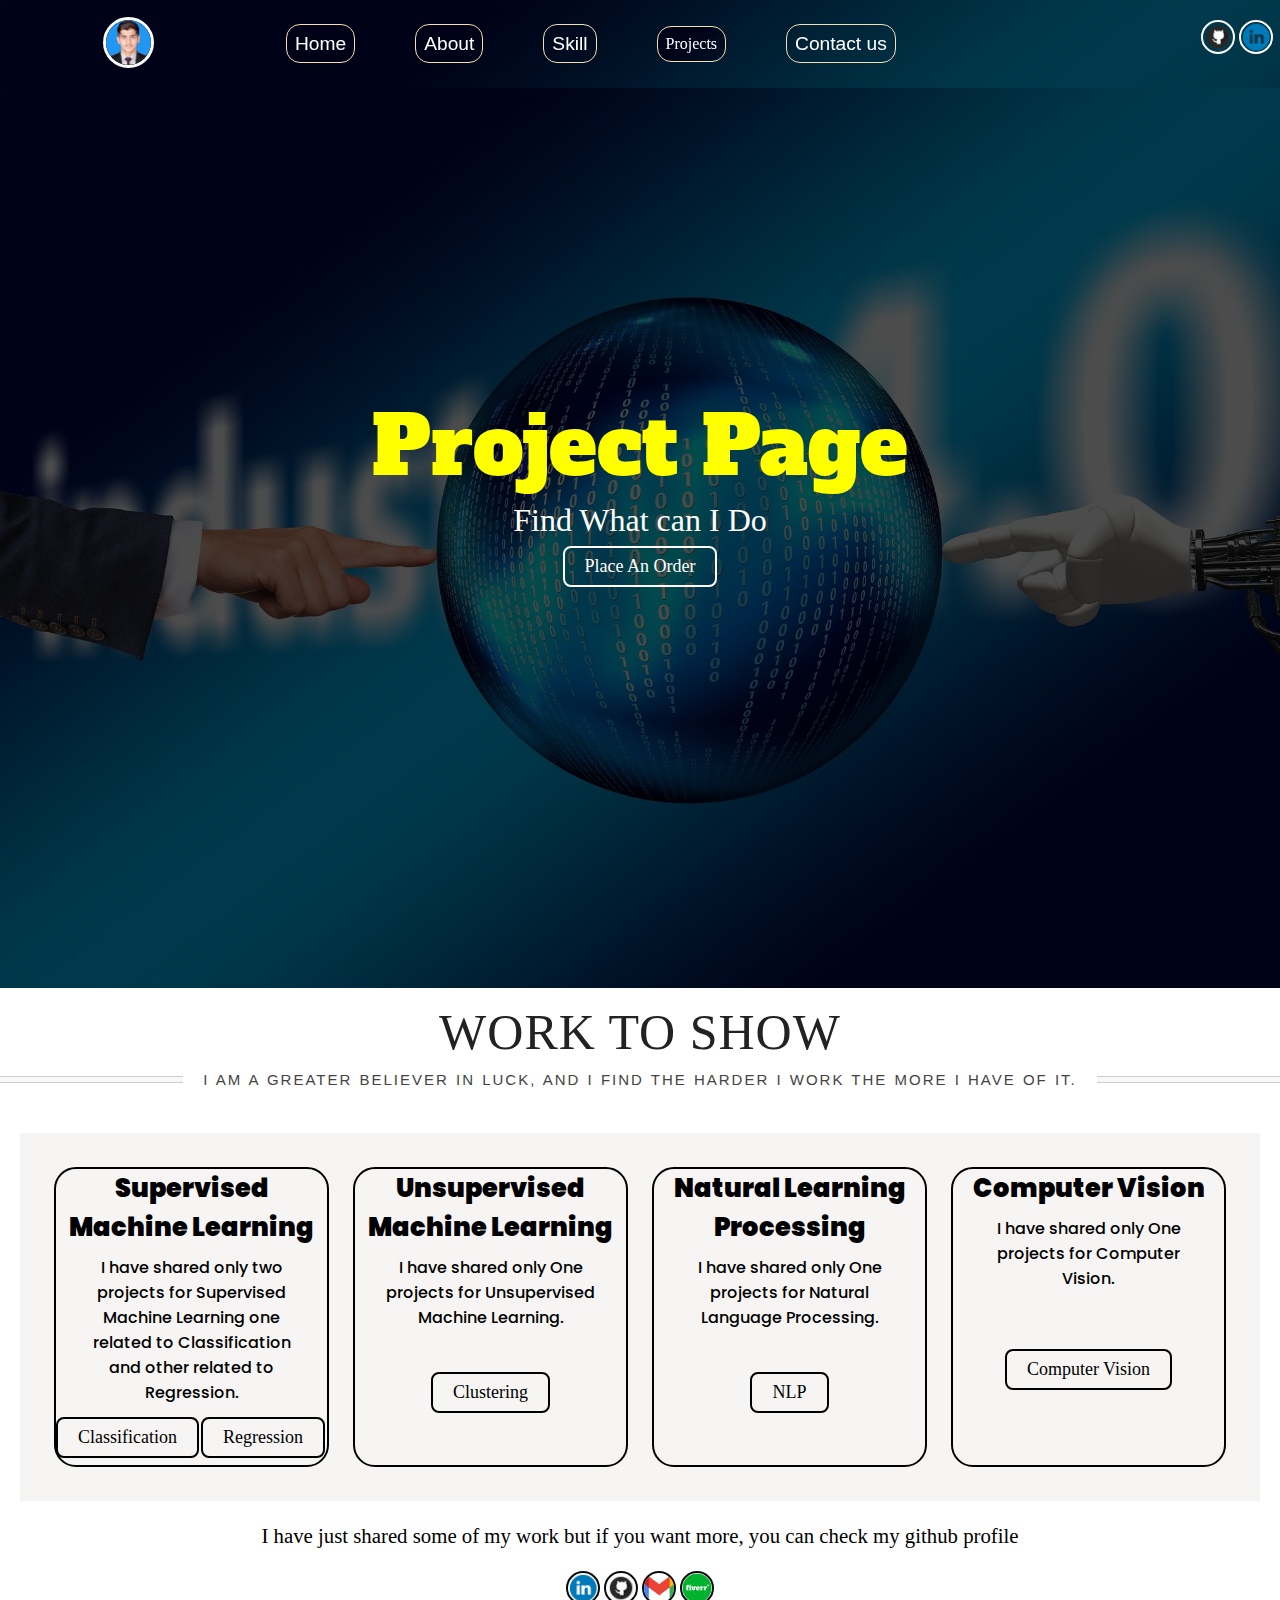
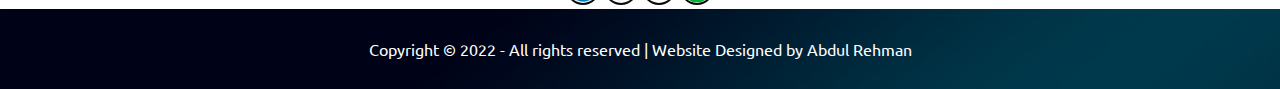
<file: project_page.html>
<!DOCTYPE html>
<html>

<head>
  <title>Project Page Abdul Rehman</title>
  <link rel="icon" type="image/x-icon" href="img/my_pic.png">
  <link rel="stylesheet" href="project_page.css">
  <link rel="preconnect" href="https://fonts.googleapis.com">
  <link rel="preconnect" href="https://fonts.gstatic.com" crossorigin>
  <link rel="preconnect" href="https://fonts.googleapis.com">
  <link rel="preconnect" href="https://fonts.googleapis.com">
  <link rel="preconnect" href="https://fonts.gstatic.com" crossorigin>
  <link rel="preconnect" href="https://fonts.googleapis.com">
  <link rel="preconnect" href="https://fonts.gstatic.com" crossorigin>
  <link rel="preconnect" href="https://fonts.googleapis.com">
  <link rel="preconnect" href="https://fonts.gstatic.com" crossorigin>
  <link href="https://fonts.googleapis.com/css2?family=Ubuntu&display=swap" rel="stylesheet">
  <link href="https://fonts.googleapis.com/css2?family=Alumni+Sans+Collegiate+One&display=swap" rel="stylesheet">
  <link href="https://fonts.googleapis.com/css2?family=Poppins:wght@300&display=swap" rel="stylesheet">
  <link rel="preconnect" href="https://fonts.gstatic.com" crossorigin>
  <link href="https://fonts.googleapis.com/css2?family=Alfa+Slab+One&display=swap" rel="stylesheet">
  <link rel="preconnect" href="https://fonts.googleapis.com">
  <link rel="preconnect" href="https://fonts.gstatic.com" crossorigin>
  <link href="https://fonts.googleapis.com/css2?family=Signika:wght@300&display=swap" rel="stylesheet">
  <script src="https://ajax.googleapis.com/ajax/libs/jquery/3.4.1/jquery.min.js"></script>
  <script src="port.js"></script>
  <script>/* When the user clicks on the button,
  toggle between hiding and showing the dropdown content */
    function myFunction() {
      document.getElementById("myDropdown").classList.toggle("show");
    }

    // Close the dropdown menu if the user clicks outside of it
    window.onclick = function (event) {
      if (!event.target.matches('.dropbtn')) {
        var dropdowns = document.getElementsByClassName("dropdown-content");
        var i;
        for (i = 0; i < dropdowns.length; i++) {
          var openDropdown = dropdowns[i];
          if (openDropdown.classList.contains('show')) {
            openDropdown.classList.remove('show');
          }
        }
      }
    }
    burger = document.querySelector('.burger')
    navbar = document.querySelector('.navbar')
    navList = document.querySelector('.nav-list')
    burger.addEventListener('click', () => {
      navList.classList.toggle('v-class-resp')
      navbar.classList.toggle('h-nav-resp')
    })</script>
  <!-- whatsapp -->
  <script async src='https://d2mpatx37cqexb.cloudfront.net/delightchat-whatsapp-widget/embeds/embed.min.js'></script>
  <script>
    var wa_btnSetting = {"btnColor":"#16BE45","ctaText":"Message","cornerRadius":40,"marginBottom":20,"marginLeft":20,"marginRight":20,"btnPosition":"right","whatsAppNumber":"923163427315","welcomeMessage":"Hi there! \nHow can I help you?","zIndex":999999,"btnColorScheme":"light"};
    window.onload = () => {
      _waEmbed(wa_btnSetting);
    };
  </script>
</head>

<body>
  <nav class="navbar bg h-nav-resp">
    <ul class="nav-list v-class-resp">
      <div class="logo"><a href="index.html"><img src="img/my_pic.png" alt=""></a></div>
      <li><a class="border" href="index.html" target="_blank">Home</a></li>
      <li><a class="border" href="index.html#about" target="_blank">About</a></li>
      <li><a class="border" href="index.html#about" target="_blank">Skill</a></li>
      <li>
        <div class="dropdown ">
          <button onclick="myFunction()" class="dropbtn border">Projects</button>
          <div id="myDropdown" class="dropdown-content">
            <a class="scroll_text" href="#">Project Page</a>
            <a class="scroll_text" href="#">Supervised</a>
            <a class="scroll_text" href="#">Unsupervised</a>
            <a class="scroll_text" href="#">Computer vision</a>
            <a class="scroll_text" href="#">NLP</a>
          </div>
        </div>
      </li>
      <li><a class="border" href="index.html#contactme" target="_blank">Contact us</a></li>
      <li><a href="https://www.linkedin.com/in/abdul-rehman-b85a00215/" target="_blank"><img class="linkedin image"
            src="img/linkedin.png" alt=""></a></li>
      <li><a href="https://github.com/abdulrehmanmemon" target="_blank"><img class="github image" src="img/github.png"
            alt=""></a></li>
    </ul>
    <div class="burger">
      <div class="line"></div>
      <div class="line"></div>
      <div class="line"></div>
    </div>
  </nav>
  <section class="bg firstSection">
    <div class="box-main">
      <center>
        <div class="firstHalf">
          <p class="text-big">Project Page</p>
          <p class="text-small">Find What can I Do</p>
          <div class="buttons">
            <a href="#fiverr" target="_blank">
              <button class="btn b">
                Place An Order
              </button>
            </a>
          </div>
        </div>
      </center>
    </div>
  </section>
  <div class="nine">
    <h1>Work To Show<span>I am a greater believer in luck, and I find the harder I work the more I have of it.</span>
    </h1>
    <p class="span2">I am a greater believer in luck, and I find the harder I work the more I have of it.</p>
  </div>
  <!-- Skill distribute -->
  <section id="skill">
    <div class='skill'>
      <div class="sbox SML">
        <p class="heading sectiontag">Supervised Machine Learning</p>
        <p class="sectionsubtag">I have shared only two projects for Supervised Machine Learning one related to
          Classification and other related to Regression.
        <div class="sbutton">
          <center>
            <div class="buttons">
              <a href="#Classification" target="_blank">
                <button class="sbtn">
                  Classification
                </button>
              </a>
            </div>
          </center>
          <center>
            <div class="buttons reg">
              <a href="#Regression" target="_blank">
                <button class="sbtn">
                  Regression
                </button>
              </a>
            </div>
          </center>
        </div>
      </div>
      <div class="sbox USML">
        <p class="heading sectiontag">Unsupervised Machine Learning</p>
        <p class="sectionsubtag">I have shared only One projects for Unsupervised Machine Learning.
          <center>
            <div class="buttons other_b">
              <a href="#Clustering" target="_blank">
                <button class="sbtn">
                  Clustering
                </button>
              </a>
            </div>
          </center>

      </div>
      <div class="NLP sbox">
        <p class="heading sectiontag">Natural Learning Processing</p>
        <p class="sectionsubtag">I have shared only One projects for Natural Language Processing.
          <center>
            <div class="buttons other_b">
              <a href="#NLP" target="_blank">
                <button class="sbtn">
                  NLP
                </button>
              </a>
            </div>
          </center>
      </div>
      <div class="sbox CV">
        <p class="heading sectiontag">Computer Vision</p>
        <p class="sectionsubtag">I have shared only One projects for Computer Vision.
          <center>
            <div class="buttons other_b cv">
              <a href="#NLP" target="_blank">
                <button class="sbtn">
                  Computer Vision
                </button>
              </a>
            </div>
          </center>

      </div>
    </div>
  </section>
  <center>
    <P class="note"> I have just shared some of my work but if you want more, you can check my github profile</P>
    <div class="after_form">
      <a href="https://www.linkedin.com/in/abdul-rehman-b85a00215/" target="_blank"><img
          class="imagee" src="img/linkedin.png" alt=""></a>
      <a href="https://github.com/abdulrehmanmemon" target="_blank"><img class="imagee"
              src="img/github.png" alt=""></a></li>
      <a href="a.rehmanmemon.034@gmail.com" target="_blank"><img
          class="imagee" src="img/gmail.png" alt=""></a>
      <a href="#" target="_blank"><img
          class="imagee" src="img/fiverr.png" alt=""></a>
  </div>
  </center>
  <footer class="bg">
    <p class="text-footer">
        Copyright &copy; 2022 - All rights reserved | Website Designed by Abdul Rehman
    </p>
</footer>
<script src="port.js"></script>
</body>

</html>
</file>
<file: project_page.css>
*{
  margin: 0%;
  padding: 0%;
}
/* Dropdown Button */
.dropbtn {
  color: white; 
  font-size: 1.2rem;
  font-family: 'Segoe UI', Tahoma, Geneva, Verdana, sans-serif;
  /* border: 1px solid wheat;
  padding: 4px;
  border-radius: 14px; */
  background: rgba(0, 0, 0, 0.7) url('img/p_b.jpg');
  background-size: cover;
  background-blend-mode: darken;
  /* color: white; */
  /* padding: 16px; */
  /* font-size: 16px; */
  cursor: pointer;
}

/* Dropdown button on hover & focus */
.dropbtn:hover, .dropbtn:focus {
   color: gray;
}

/* The container <div> - needed to position the dropdown content */
.dropdown {
  position: relative;
  display: inline-block;
}

/* Dropdown Content (Hidden by Default) */
.dropdown-content {
  display: none;
  position: absolute;
  background: url(img/p_b.jpg);
  min-width: 160px;
  box-shadow: 0px 8px 16px 0px rgba(0,0,0,0.2);
  z-index: 1;
}

/* Links inside the dropdown */
.dropdown-content a {
  color: black;
  padding: 12px 16px;
  text-decoration: none;
  display: block;
}

/* Change color of dropdown links on hover */
.dropdown-content a:hover {background-color: #ddd}

/* Show the dropdown menu (use JS to add this class to the .dropdown-content container when the user clicks on the dropdown button) */
.show {display:block;}
.logo{
  width: 20%;
  display: flex;
  justify-content: center;
  align-items: center;
}
.logo img{
  width: 45px;
  border: 3px solid white;
  border-radius: 50%;
}
.navbar{
  display: flex;
  align-items: center;
  justify-content: center;
  position: sticky;
  top: 0;
  cursor: pointer;
}
.nav-list{
  display: flex;
  width: 100%;
  align-items: center;
}
.nav-list li{
  list-style: none;
  padding: 26px 30px;
}
.nav-list li a{
  font-size: 1.2rem;
  font-family: 'Segoe UI', Tahoma, Geneva, Verdana, sans-serif;
  color: white;
  text-decoration: none;
}
.nav-list li a:hover{
  color: gray;
  text-decoration: none;
}
/* .scroll_text{
  border: 1px solid black;
  background-color: wheat;
  border-radius: 50px;
} */
.image{
  align-content: center;
  top: 20px;
  border: 2px solid white;
  border-radius: 50%;
  width: 30px;
}
.border{
  font-family: 'Roboto Slab', serif;
  font-size: 1rem;
  border: 1px solid wheat;
  border-radius: 14px;
  padding: 8px;
}
.linkedin{
  position: absolute;
  right: 7px;
  
}
.github{
  position: absolute;
  right: 45px;
}
.bg{
  background: rgba(0, 0, 0, 0.7) url('img/p_bg.jpg');
  background-size: cover;
  background-blend-mode:darken;
}
.firstSection{
  height: 100vh;
}
.box-main{
  display: flex;
  align-items: center;
  justify-content: center;
  color: white;
  font-family: 'Segoe UI', Tahoma, Geneva, Verdana, sans-serif;
  max-width: 50%;
  margin: auto;
  height: 90%;
}
.text-big{
  font-size: 5rem;
  color: yellow;
  font-family: 'Alfa Slab One', cursive;
}
.text-small{
  font-size: 2rem;
  font-family: Georgia, 'Times New Roman', Times, serif;
}
.btn{
  padding: 8px 20px;
  margin: 7px 0;
  border: 2px solid white;
  border-radius: 8px;
  font-size: 1.125rem;
  cursor: pointer;
  background: none;
  color: white;
  font-family: Georgia, 'Times New Roman', Times, serif;
}
.btn:hover{
  background-color: lavender;
  color: black;
}
.nine h1 {
  text-align:center; font-size:3.125rem; text-transform:uppercase; color:#222; letter-spacing:1px;
  font-family:"Playfair Display", serif; font-weight:400;
}
.nine h1 span {
  margin-top: 5px;
    font-size: 15px; color:#444; word-spacing:1px; font-weight:normal; letter-spacing:2px;
    text-transform: uppercase; font-family:"Raleway", sans-serif; font-weight:500;

    display: grid;
    grid-template-columns: 1fr max-content 1fr;
    grid-template-rows: 27px 0;
    grid-gap: 20px;
    align-items: center;
}

.nine h1 span:after,.nine h1 span:before {
    content: " ";
    display: block;
    border-bottom: 1px solid #ccc;
    border-top: 1px solid #ccc;
    height: 5px;
  background-color:#f8f8f8;
}
.nine{
  padding-top: 15px;
} 
.head_Ser{
  padding-bottom: 12px;
}
.skill{
  background-color: #f6f5f4;
  padding: 22px;
  margin: 20px;
  display: grid;
  grid-template-columns: 1fr 1fr 1fr 1fr;
}
.imgi{
  align-items: center;
  justify-content: center;
  margin: auto;
  width: 75%;
}
.sbox{
  margin: 12px;
  border: 2px solid black;
  border-radius: 22px;
}
.heading{
  text-align: center;
}
.sbutton{
  display: grid;
  grid-template-columns: 1fr 1fr;
}
.sbtn{
  justify-content: center;
  align-content: center;
  padding: 8px 20px;
  margin: 7px 0;
  border: 2px solid black;
  border-radius: 8px;
  font-size: 1.125rem;
  cursor: pointer;
  background: none;
  color: black;
  font-family: Georgia, 'Times New Roman', Times, serif;
}
.sbtn:hover{
  background-color: black;
  color: lavender;
}
.sectionsubtag{
  /* border: 2px solid black; */
  font-family: 'Poppins', sans-serif;
  text-align: center;
  font-weight: 500;
  padding:5px 25px;
}
.sectiontag{
  padding-bottom: 3px;
  font-family: "Poppins", Sans-serif;
  font-weight: 900;
  font-size: 1.6rem;
}
.other_b{
  justify-content: baseline;
  align-self: baseline;
  margin-top: 30px;
}
.cv{
  padding-top: 16px;
}
.imagee{
  align-content: center;
  border: 2px solid rgb(12, 11, 11);
  border-radius: 60%;
  width: 30px;
}
.imagee:hover{
  border-color: rebeccapurple;
}
.note{
  font-size: 1.3rem;
  font-family:Georgia, 'Times New Roman', Times, serif;
  margin: 23px;
}
.text-footer{
  text-align: center;
  padding: 30px 0;
  color: white;
  font-family: 'Ubuntu',sans-serif;
  display: flex;
  justify-content: center;
}
.span2{
  display: none;
}
.burger{
  display: none;
  position: absolute;
  cursor: pointer;
  right: 5%;
  top: 19px;
}
.line{
  width: 33px;
  background-color: white;
  height: 4px;
  margin: 5px 3px;
}
@media only screen and (min-width: 1004px) and (max-width:1140px){
  .secondHalf img {
      border-radius: 230px;
  }
} 
@media only screen and (max-width: 1140px){
  .nav-list{
      flex-direction: column;
  }
  .navbar{
      transition: all 0.5s ease-out;
      flex-direction: column;
      padding-top: 56px;
      height: 480px;
  }
  .burger{
      display: block;
  }
  .h-nav-resp{
      height: 28px;
  }
  .v-class-resp{
      opacity: 0;
  }
  .image{
      display: none;
  }
  .box-main{
      flex-direction: column-reverse;
      max-width: 100%;
  }
  .secright{
      flex-direction: column-reverse;
  }
  .secleft{
      flex-direction: column-reverse;
  }
  /* .im{
      width: 30%;
      border-radius: 50%;
      border: 2px solid wheat;
  }
  .imag{
      border: 2px solid wheat;
      border-radius: 50%;
      width: 30%;
  } */
  .text-small{
      text-align: center;
  }
  .text-big{
      text-align: center;
  }
  .buttons{
      text-align: center;
  }
  .paras{
      padding: 0px;
      border: none;
  }
  .text_p{
      padding: 0px;
  }
  .text_div{
      align-content: center;
      justify-content: center;
      padding: 0px;
      margin: 0px;
      text-align: center;
  }
  .form{
      max-width: 60%;
      margin: 35px auto;
  }
  .contact{
      height: 85vh;
  }
  .nine h1 span{
      font-size: 11px;
  }
  .dropdown-content {
      background-color: rgb(14, 14, 13);
  }
  .skill{
    display: flex;
    flex-direction: column;
  }
  .navbar{
    position: static;
  }
  .bg{
    background-repeat: no-repeat;
  background-position: center;
  }
.nine h1 span {
  display: none;
}
.imagee{
  width: 10%;
}
.span2{
  display: block;
  font-size: 0.9345rem; color:#444; word-spacing:1px; font-weight:normal; letter-spacing:2px;
  text-transform: uppercase; font-family:"Raleway", sans-serif; font-weight:500;
  text-align: center;
  justify-content: center;
  align-items: center;
}
.text-big{
  font-size: 4rem;
}
.text-small{
  font-size: 2rem;
}
.b{
  font-size: 2rem;
}
.sbox{
padding: 3px;
}
.note{
  font-size: 1.5rem;
}
.nav-list li a{
  font-size: 1.5rem;
}
.dropbtn {
  font-size: 1.5rem;
}
}
</file>
